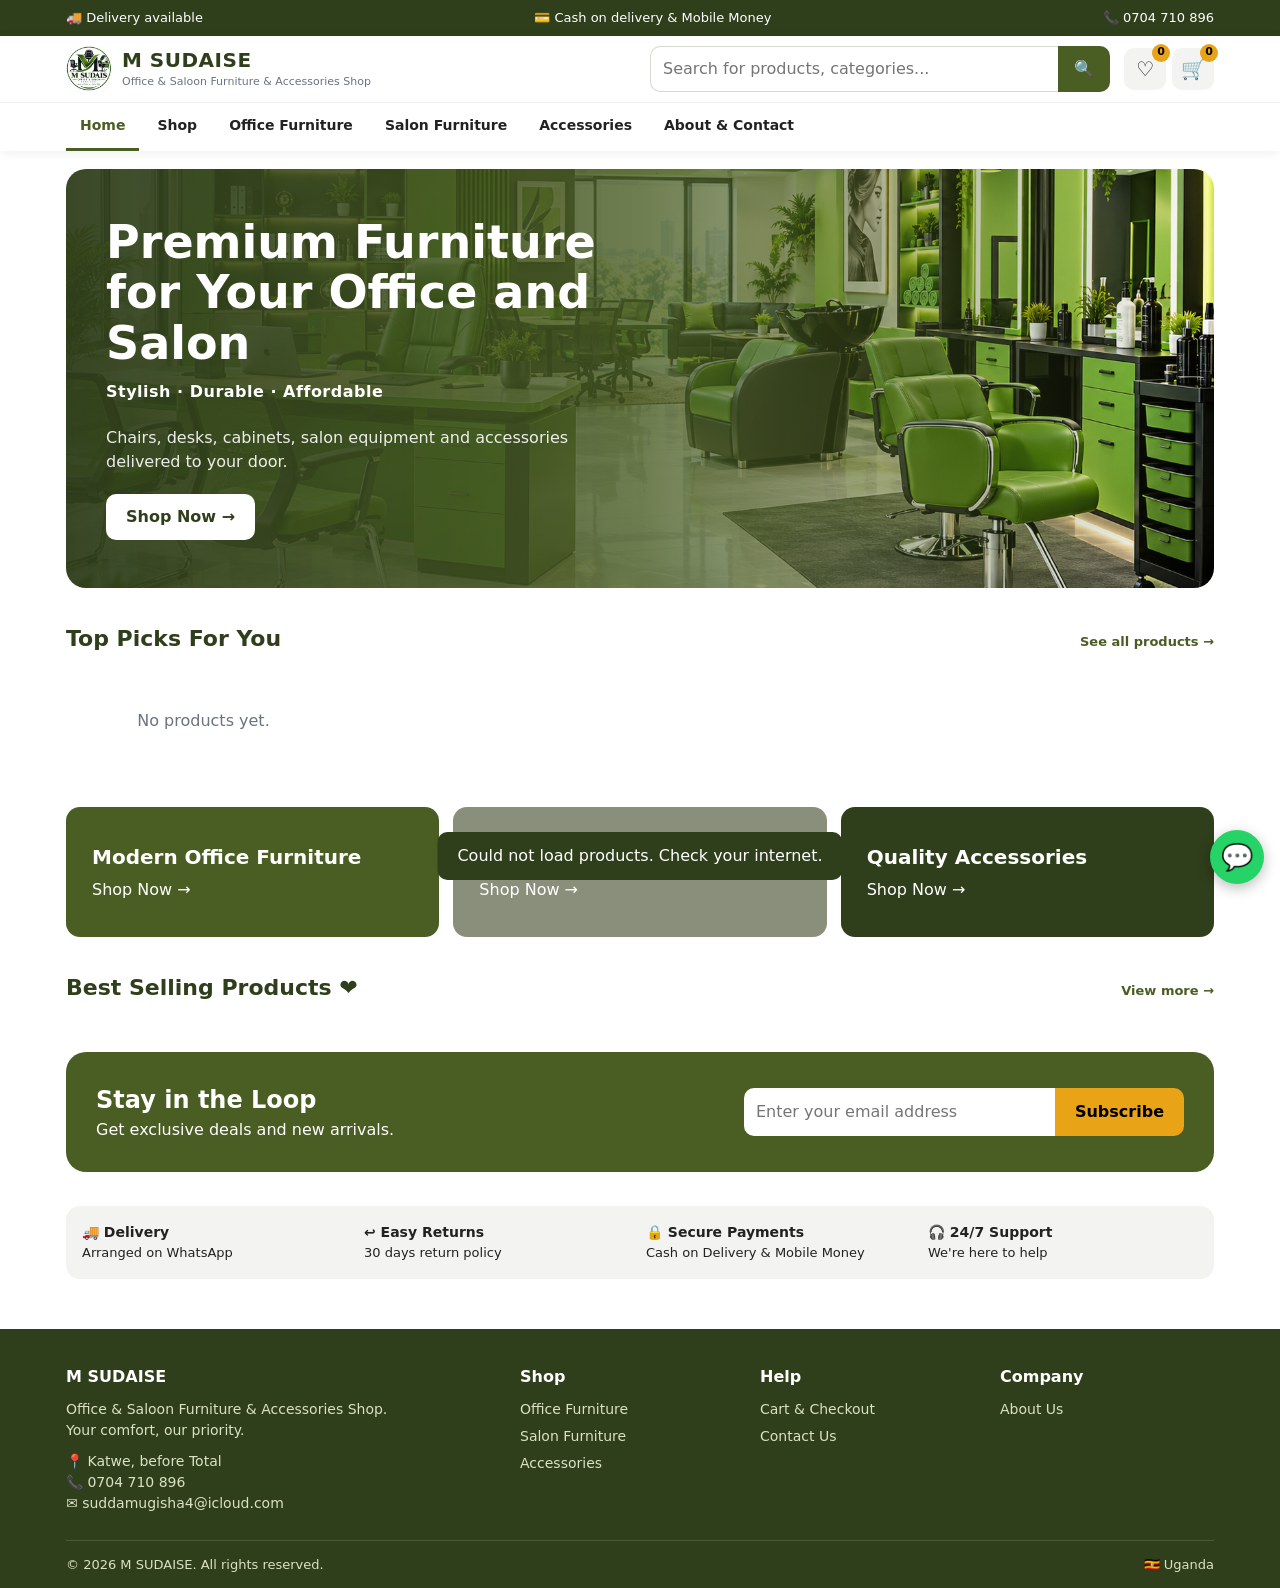
<file: index.html>
<!DOCTYPE html>
<html lang="en"><head><meta charset="utf-8">
<title>M SUDAISE Furniture Store | Office & Salon Furniture in Katwe, Kampala</title>
<meta name="description" content="M SUDAISE Furniture Store in Katwe, Kampala, Uganda. Office chairs, desks, salon chairs, barber chairs, wash basins, mirrors and accessories. Order on WhatsApp 0704 710 896.">
<meta name="keywords" content="M SUDAISE furniture store, office furniture Kampala, salon furniture Uganda, barber chairs, salon chairs, office chairs, Katwe furniture shop">
<meta name="robots" content="index,follow">
<meta name="application-name" content="M SUDAISE Furniture Store"><meta name="apple-mobile-web-app-title" content="M SUDAISE Furniture Store"><meta name="theme-color" content="#4a5d23">
<link rel="icon" href="logo.png">
<meta property="og:type" content="website"><meta property="og:site_name" content="M SUDAISE Furniture Store"><meta property="og:title" content="M SUDAISE Furniture Store | Office & Salon Furniture in Katwe, Kampala"><meta property="og:description" content="M SUDAISE Furniture Store in Katwe, Kampala, Uganda. Buy office chairs, desks, reception chairs, filing cabinets, salon chairs, barber chairs, wash basins, mirrors, trolleys and accessories. Order on WhatsApp 0704 710 896."><meta property="og:image" content="hero.png">
<script>
(function(){var o=location.origin+location.pathname.replace(/[^\/]*$/,'');
var d="M SUDAISE Furniture Store in Katwe, Kampala, Uganda. Office chairs, desks, salon chairs, barber chairs, wash basins, mirrors and accessories. Order on WhatsApp 0704 710 896.";
var j=[{"@context":"https://schema.org","@type":"WebSite","name":"M SUDAISE Furniture Store","alternateName":["M SUDAISE","M SUDAISE FURNITURE STORE"],"url":o},
{"@context":"https://schema.org","@type":"FurnitureStore","name":"M SUDAISE Furniture Store","description":d,"url":o,"telephone":"+256704710896","email":"suddamugisha4@icloud.com","image":o+"hero.png","logo":o+"logo.png","address":{"@type":"PostalAddress","streetAddress":"Katwe, before Total","addressLocality":"Kampala","addressCountry":"UG"},"openingHours":"Mo-Sa 08:00-18:00"}];
var s=document.createElement('script');s.type='application/ld+json';s.text=JSON.stringify(j);document.head.appendChild(s);})();
</script>
<meta name="viewport" content="width=device-width,initial-scale=1">


<link rel="stylesheet" href="style.css"></head><body>
<main class="wrap">
 <section class="hero"><div class="t"><h1>Premium Furniture for Your Office and Salon</h1><div class="tags">Stylish · Durable · Affordable</div><p>Chairs, desks, cabinets, salon equipment and accessories delivered to your door.</p><a class="btn" href="shop.html">Shop Now →</a></div><div></div></section>
  <section class="sec"><h2>Top Picks For You <a href="shop.html">See all products →</a></h2><div class="grid" id="top"></div></section>
 <section class="promos">
  <a class="promo" href="shop.html?g=office"><h3>Modern Office Furniture</h3><span>Shop Now →</span></a>
  <a class="promo" href="shop.html?g=salon"><h3>Stylish Salon Equipment</h3><span>Shop Now →</span></a>
  <a class="promo" href="shop.html?g=acc"><h3>Quality Accessories</h3><span>Shop Now →</span></a>
 </section>
 <section class="sec"><h2>Best Selling Products ❤ <a href="shop.html">View more →</a></h2><div class="grid" id="best"></div></section>
 <section class="news"><div><h2>Stay in the Loop</h2><p>Get exclusive deals and new arrivals.</p></div>
  <form onsubmit="event.preventDefault();toast('Thanks for subscribing!');this.reset()"><input type="email" required placeholder="Enter your email address"><button class="btn">Subscribe</button></form></section>
 <section class="trust"><div><b>🚚 Delivery</b>Arranged on WhatsApp</div><div><b>↩ Easy Returns</b>30 days return policy</div><div><b>🔒 Secure Payments</b>Cash on Delivery & Mobile Money</div><div><b>🎧 24/7 Support</b>We're here to help</div></section>
</main>
<script src="config.js"></script>
<script src="app.js"></script>
<script>
layout('index.html');
Store.load().then(()=>{
const P=Store.products();
document.getElementById('top').innerHTML=P.filter(p=>p.featured).slice(0,4).map(card).join('')||'<p class="empty">No products yet.</p>';
document.getElementById('best').innerHTML=P.filter(p=>p.best).slice(0,4).map(card).join('');
});
</script></body></html>
</file>
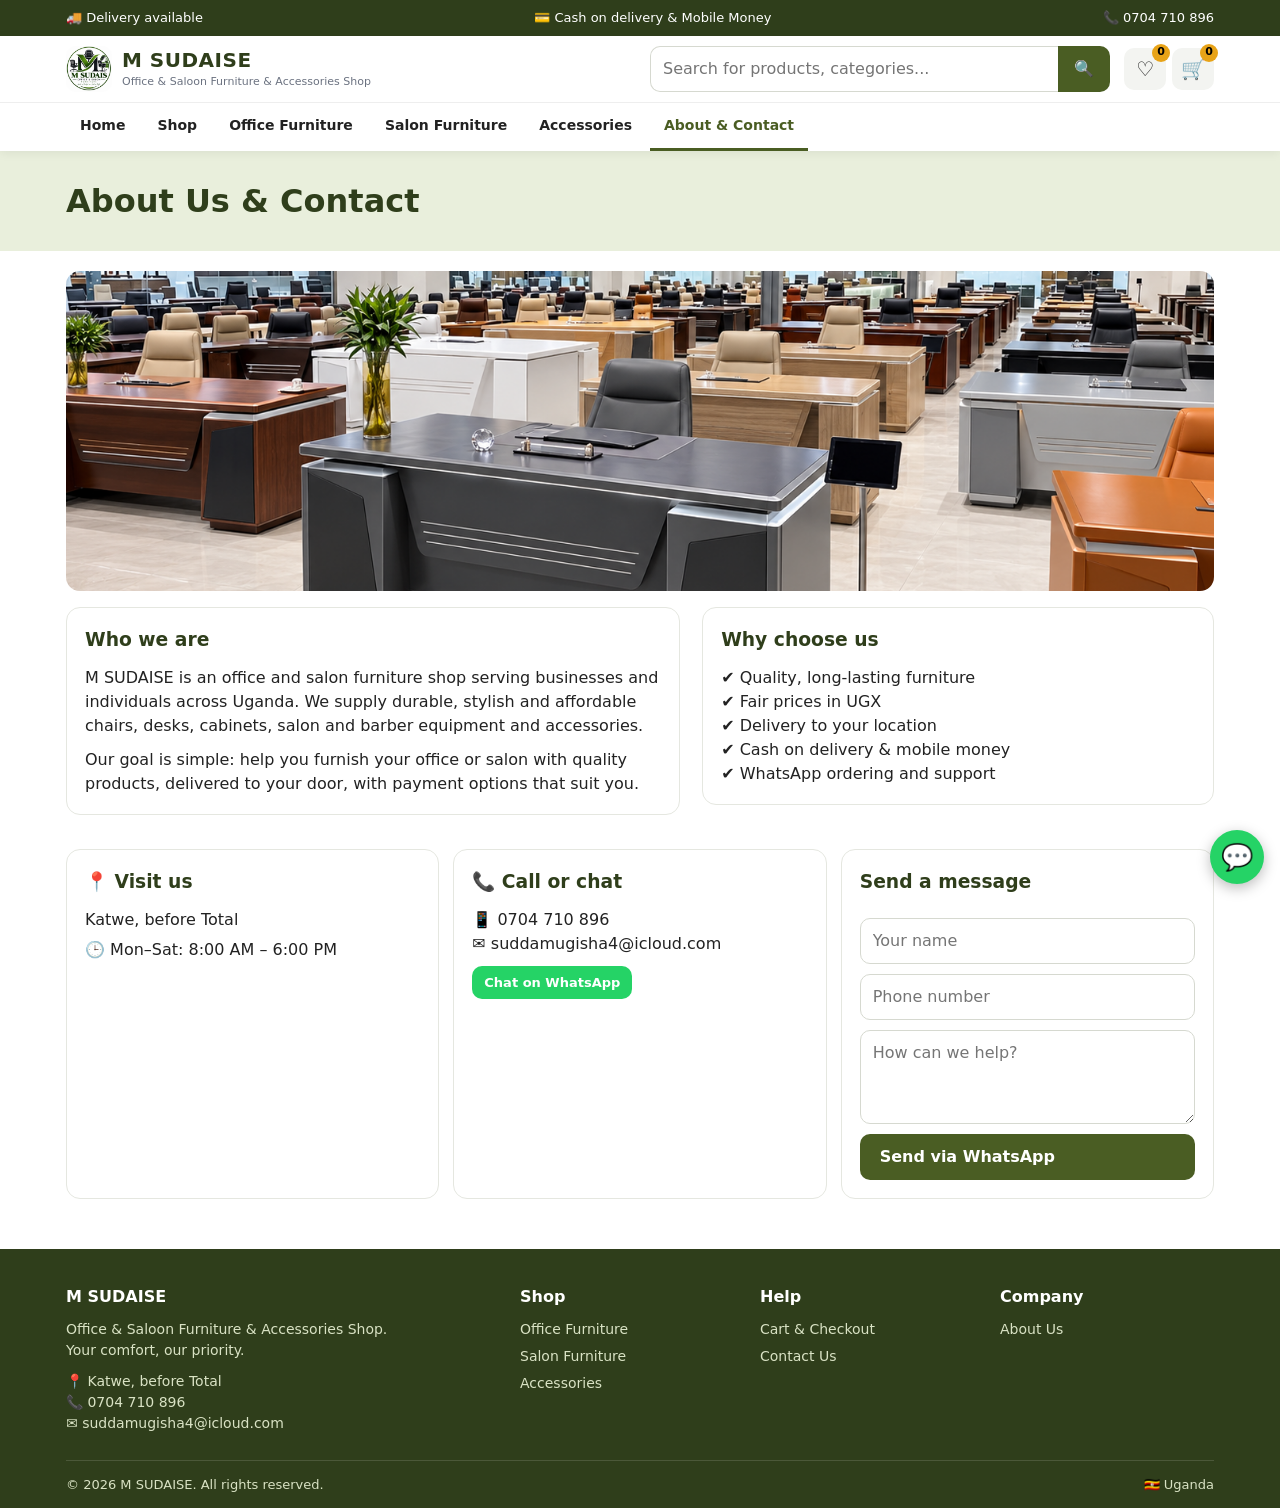
<file: about.html>
<!DOCTYPE html>
<html lang="en"><head><meta charset="utf-8">
<title>About & Contact | M SUDAISE Furniture Store, Katwe Kampala</title>
<meta name="description" content="About M SUDAISE Furniture Store, an office and salon furniture shop in Katwe, Kampala, Uganda. Call 0704 710 896 or WhatsApp us.">
<meta name="keywords" content="M SUDAISE contact, furniture shop Katwe, Kampala furniture store">
<meta name="robots" content="index,follow">
<meta name="theme-color" content="#4a5d23">
<link rel="icon" href="logo.png">
<meta property="og:type" content="website"><meta property="og:site_name" content="M SUDAISE Furniture Store"><meta property="og:title" content="About & Contact | M SUDAISE Furniture Store, Katwe Kampala"><meta property="og:description" content="About M SUDAISE Furniture Store, an office and salon furniture shop in Katwe, Kampala, Uganda. Call 0704 710 896 or WhatsApp us."><meta property="og:image" content="hero.png">
<meta name="viewport" content="width=device-width,initial-scale=1">
<link rel="stylesheet" href="style.css"></head><body>
<div class="page-h"><div class="wrap"><h1>About Us & Contact</h1></div></div>
<main class="wrap">
 <img class="about-img" src="shop.png" alt="M SUDAISE shop" onerror="this.remove()">
 <section class="two" style="grid-template-columns:1.2fr 1fr">
  <div class="box"><h3>Who we are</h3>
   <p>M SUDAISE is an office and salon furniture shop serving businesses and individuals across Uganda. We supply durable, stylish and affordable chairs, desks, cabinets, salon and barber equipment and accessories.</p>
   <p style="margin-top:10px">Our goal is simple: help you furnish your office or salon with quality products, delivered to your door, with payment options that suit you.</p></div>
  <div class="box"><h3>Why choose us</h3><p>✔ Quality, long-lasting furniture<br>✔ Fair prices in UGX<br>✔ Delivery to your location<br>✔ Cash on delivery & mobile money<br>✔ WhatsApp ordering and support</p></div>
 </section>
 <section class="sec three" id="contact">
  <div class="box"><h3>📍 Visit us</h3><p id="loc"></p><p id="hrs" style="margin-top:6px"></p></div>
  <div class="box"><h3>📞 Call or chat</h3><p id="ph"></p><p id="em"></p><a class="btn wa sm" id="wab" target="_blank" style="margin-top:10px">Chat on WhatsApp</a></div>
  <form class="box f" onsubmit="event.preventDefault();send(this)"><h3>Send a message</h3>
   <input name="n" placeholder="Your name" required><input name="p" placeholder="Phone number" required><textarea name="m" rows="3" placeholder="How can we help?" required></textarea><button class="btn">Send via WhatsApp</button></form>
 </section>
</main>
<script src="config.js"></script>
<script src="app.js"></script>
<script>
layout('about.html');
const s=Store.settings();
loc.textContent=s.location;hrs.textContent='🕒 '+s.hours;ph.textContent='📱 '+s.phone;em.textContent='✉️ '+s.email;wab.href=waLink('Hello M SUDAISE, I need help.');
function send(f){window.open(waLink(`Message from ${f.n.value} (${f.p.value}): ${f.m.value}`),'_blank');f.reset()}
</script></body></html>
</file>
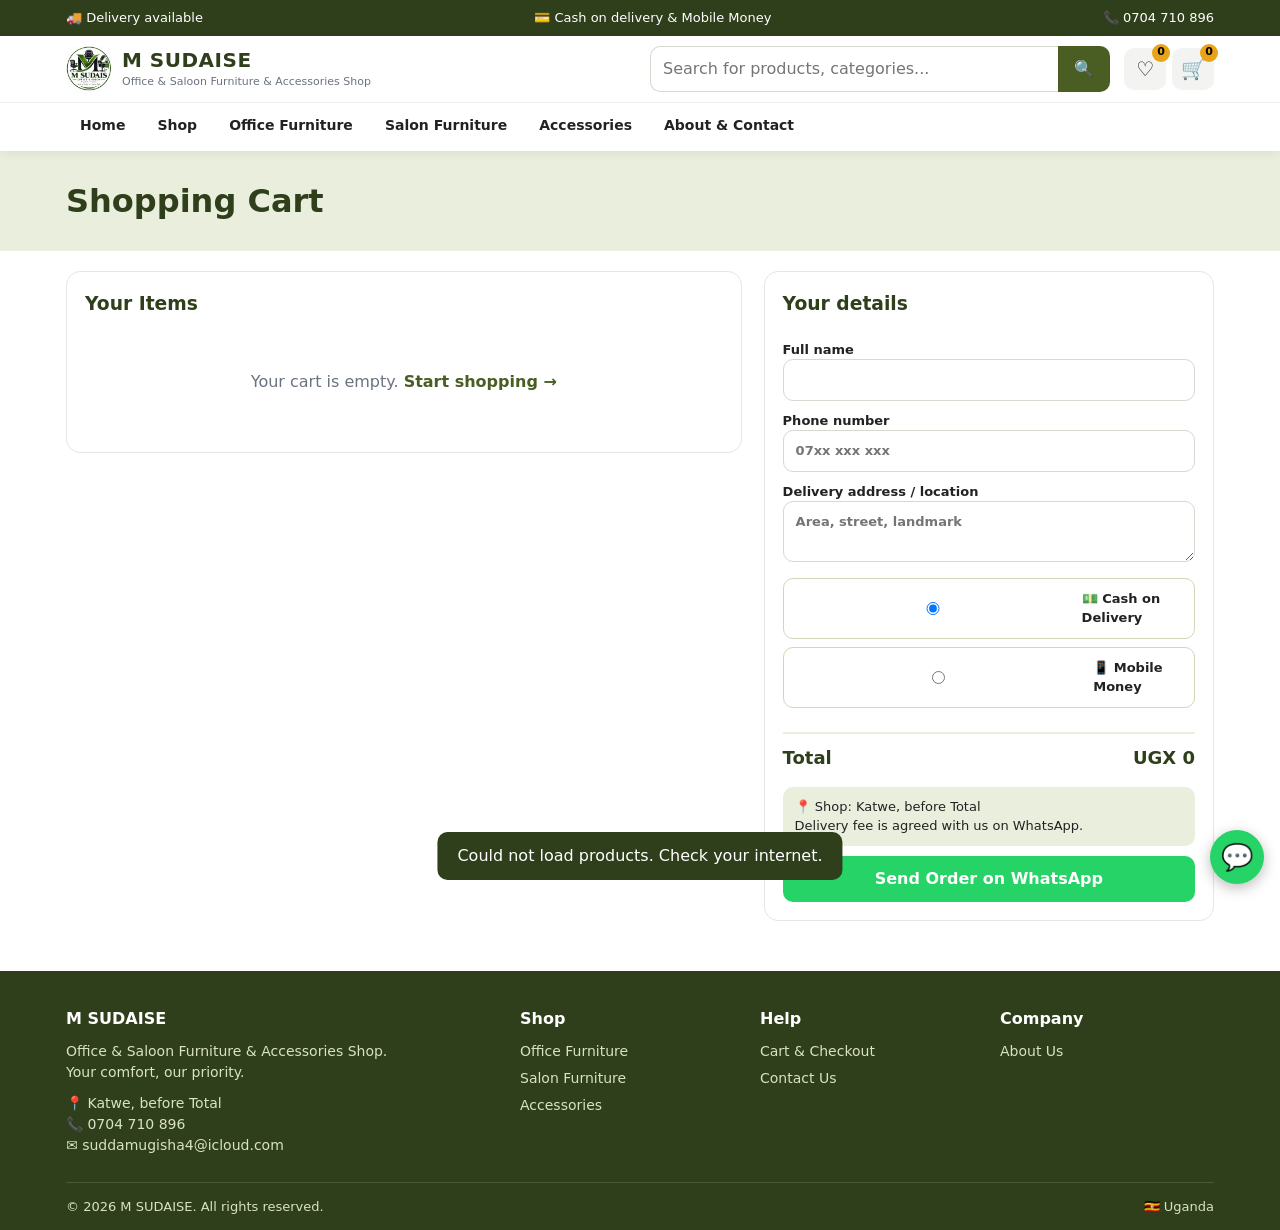
<file: cart.html>
<!DOCTYPE html>
<html lang="en"><head><meta charset="utf-8">
<title>Your Cart | M SUDAISE Furniture Store</title>
<meta name="description" content="Review your items and send your order on WhatsApp to M SUDAISE Furniture Store, Katwe, Kampala.">
<meta name="robots" content="noindex,follow">
<meta name="theme-color" content="#4a5d23">
<link rel="icon" href="logo.png">
<meta property="og:type" content="website"><meta property="og:site_name" content="M SUDAISE Furniture Store"><meta property="og:title" content="Your Cart | M SUDAISE Furniture Store"><meta property="og:description" content="Review your items and send your order on WhatsApp to M SUDAISE Furniture Store, Katwe, Kampala."><meta property="og:image" content="hero.png">
<meta name="viewport" content="width=device-width,initial-scale=1">
<link rel="stylesheet" href="style.css"></head><body>
<div class="page-h"><div class="wrap"><h1>Shopping Cart</h1></div></div>
<main class="wrap">
 <div class="two">
  <div class="box"><h3>Your Items</h3><div id="items"></div></div>
  <form class="box f" id="co" onsubmit="event.preventDefault();order()"><h3>Your details</h3>
   <label>Full name<input name="name" required></label>
   <label>Phone number<input name="phone" type="tel" required placeholder="07xx xxx xxx"></label>
   <label>Delivery address / location<textarea name="addr" rows="2" required placeholder="Area, street, landmark"></textarea></label>
   <div class="pay"><label><input type="radio" name="pay" value="Cash on Delivery" checked> 💵 Cash on Delivery</label>
   <label><input type="radio" name="pay" value="Mobile Money"> 📱 Mobile Money</label></div>
   <div class="sum" id="sum"></div>
   <div class="note">📍 Shop: <span id="loc"></span><br>Delivery fee is agreed with us on WhatsApp.</div>
   <button class="btn wa" style="justify-content:center">Send Order on WhatsApp</button>
  </form>
 </div>
</main>
<script src="config.js"></script>
<script src="app.js"></script>
<script>
layout('cart.html');
document.getElementById('loc').textContent=Store.settings().location;
function lines(){const P=Store.products();return Cart.get().map(i=>({...i,p:P.find(x=>x.id===i.id)})).filter(x=>x.p)}
function total(){return lines().reduce((a,x)=>a+x.p.price*x.q,0)}
function draw(){
  const L=lines();
  document.getElementById('items').innerHTML=L.length?L.map(x=>`<div class="ci"><img src="${img(x.p)}"><div><b>${esc(x.p.name)}</b><div class="price">${fmt(x.p.price)}</div>
  <div class="qty" style="margin-top:4px"><button onclick="chg('${x.id}',-1)">−</button><span>${x.q}</span><button onclick="chg('${x.id}',1)">+</button></div></div>
  <div style="text-align:right"><b>${fmt(x.p.price*x.q)}</b><br><button class="btn red sm" onclick="rm('${x.id}')">Remove</button></div></div>`).join(''):'<p class="empty">Your cart is empty. <a href="shop.html" style="color:var(--g);font-weight:700">Start shopping →</a></p>';
  document.getElementById('sum').innerHTML=`<div class="tot"><span>Total</span><span>${fmt(total())}</span></div>`;
}
function chg(id,d){const c=Cart.get(),i=c.find(x=>x.id===id),p=Store.products().find(x=>x.id===id);i.q=Math.max(1,Math.min(p.stock||99,i.q+d));Cart.save(c);draw()}
function rm(id){Cart.save(Cart.get().filter(x=>x.id!==id));draw()}
function order(){
  const f=document.getElementById('co'),L=lines();if(!L.length)return toast('Your cart is empty');
  const t=`*New order – M SUDAISE*\n`+L.map(x=>`• ${x.p.name} x${x.q} = ${fmt(x.p.price*x.q)}`).join('\n')+`\n*Total: ${fmt(total())}* (delivery fee to be agreed)\n\nName: ${f.name.value}\nPhone: ${f.phone.value}\nAddress: ${f.addr.value}\nPayment: ${f.pay.value}`;
  window.location.href=waLink(t);
}
Store.load().then(draw);
</script></body></html>
</file>
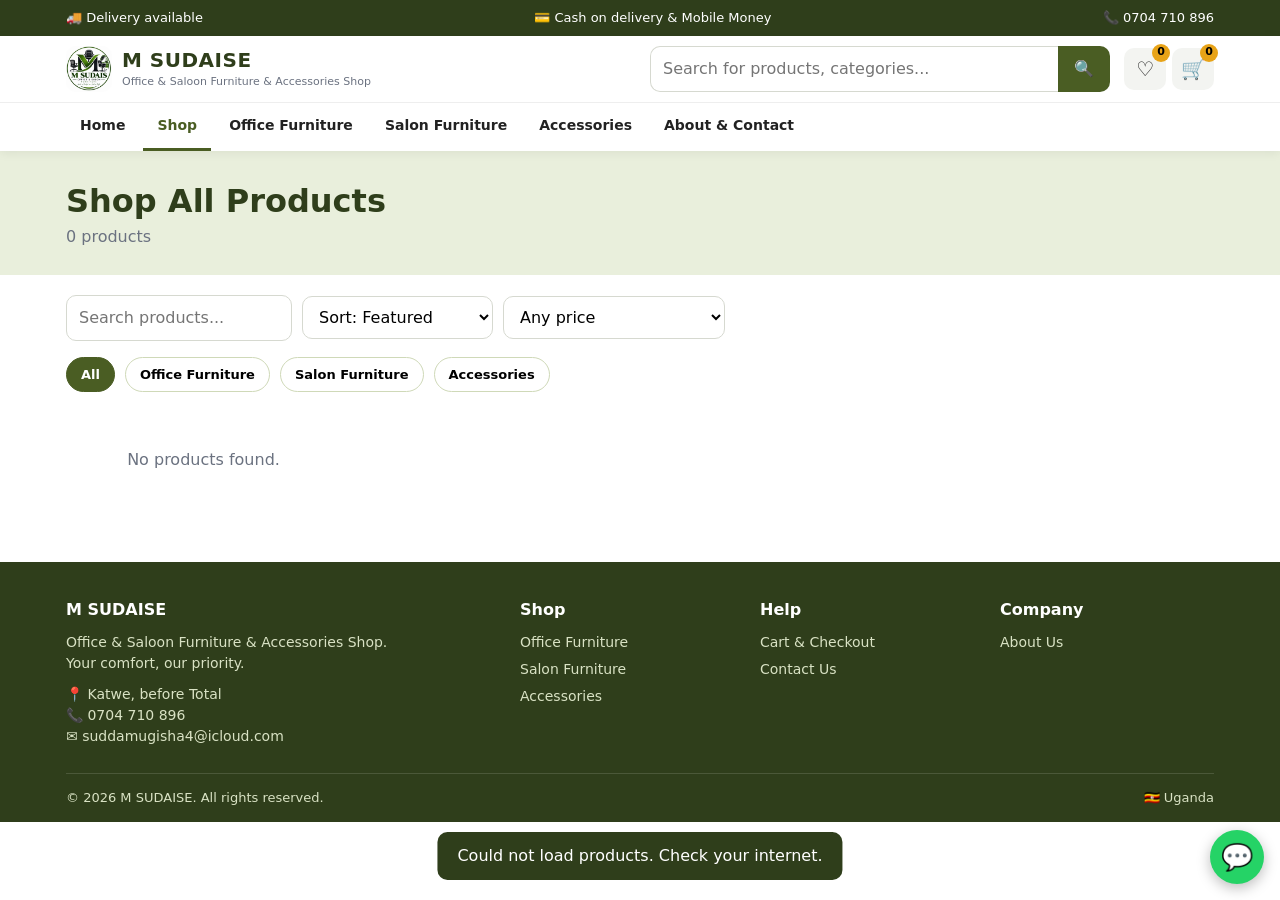
<file: shop.html>
<!DOCTYPE html>
<html lang="en"><head><meta charset="utf-8">
<title>Shop Office & Salon Furniture | M SUDAISE Furniture Store</title>
<meta name="description" content="Browse office chairs, desks, salon chairs, barber chairs, wash basins, mirrors and trolleys from M SUDAISE Furniture Store, Katwe, Kampala. Prices in UGX, order via WhatsApp.">
<meta name="keywords" content="office furniture prices Uganda, salon chairs Kampala, barber chair UGX, M SUDAISE shop">
<meta name="robots" content="index,follow">
<meta name="theme-color" content="#4a5d23">
<link rel="icon" href="logo.png">
<meta property="og:type" content="website"><meta property="og:site_name" content="M SUDAISE Furniture Store"><meta property="og:title" content="Shop Office & Salon Furniture | M SUDAISE Furniture Store"><meta property="og:description" content="Browse office chairs, desks, salon chairs, barber chairs, wash basins, mirrors and trolleys from M SUDAISE Furniture Store, Katwe, Kampala. Prices in UGX, order via WhatsApp."><meta property="og:image" content="hero.png">
<meta name="viewport" content="width=device-width,initial-scale=1">
<link rel="stylesheet" href="style.css"></head><body>
<div class="page-h"><div class="wrap"><h1 id="ttl">Shop All Products</h1><p id="cnt" style="color:var(--mut)"></p></div></div>
<main class="wrap">
 <div class="toolbar">
  <input id="q" placeholder="Search products..." oninput="draw()">
  <select id="sort" onchange="draw()"><option value="">Sort: Featured</option><option value="lo">Price: Low to High</option><option value="hi">Price: High to Low</option><option value="az">Name A–Z</option></select>
  <select id="maxp" onchange="draw()"><option value="0">Any price</option><option value="300000">Under UGX 300,000</option><option value="600000">Under UGX 600,000</option><option value="1000000">Under UGX 1,000,000</option></select>
 </div>
 <div class="toolbar" id="chips"></div>
 <div class="grid" id="grid"></div>
</main>
<script src="config.js"></script>
<script src="app.js"></script>
<script>
layout('shop.html');
const U=new URLSearchParams(location.search);
let g=U.get('g')||'',c=U.get('c')||'',wishOnly=U.get('wish')==='1';
document.getElementById('q').value=U.get('q')||'';
function chips(){
  const all=[['','All'],...Object.entries(CATS).map(([k,v])=>[k,v.label])];
  let h=all.map(([k,l])=>`<button class="chip ${!c&&g===k?'on':''}" onclick="g='${k}';c='';chips();draw()">${l}</button>`).join('');
  const subs=g?CATS[g].items:[];
  if(subs.length>1)h+='<span style="width:100%"></span>'+subs.map(s=>`<button class="chip ${c===s?'on':''}" onclick="c='${s}';chips();draw()">${ICON[s]} ${s}</button>`).join('');
  document.getElementById('chips').innerHTML=h;
}
function draw(){
  let L=Store.products();const q=document.getElementById('q').value.toLowerCase().trim(),mp=+document.getElementById('maxp').value,s=document.getElementById('sort').value;
  if(wishOnly)L=L.filter(p=>Wish.get().includes(p.id));
  if(c)L=L.filter(p=>p.category===c);else if(g)L=L.filter(p=>groupOf(p.category)===g);
  if(q)L=L.filter(p=>(p.name+p.category+p.desc).toLowerCase().includes(q));
  if(mp)L=L.filter(p=>p.price<=mp);
  if(s==='lo')L.sort((a,b)=>a.price-b.price);if(s==='hi')L.sort((a,b)=>b.price-a.price);if(s==='az')L.sort((a,b)=>a.name.localeCompare(b.name));
  document.getElementById('ttl').textContent=wishOnly?'My Wishlist':c||(g?CATS[g].label:'Shop All Products');
  document.getElementById('cnt').textContent=L.length+' product'+(L.length==1?'':'s');
  document.getElementById('grid').innerHTML=L.map(card).join('')||'<p class="empty">No products found.</p>';
}
chips();document.getElementById('grid').innerHTML='<p class="empty">Loading products...</p>';Store.load().then(draw);
</script></body></html>
</file>
<file: style.css>
:root{--g:#4a5d23;--gd:#2f3e1b;--gl:#e9efdc;--gm:#cfd9b8;--grey:#f3f4f1;--tx:#222;--mut:#6b7280;--acc:#e8a317;--red:#c0392b;--r:14px}
*{box-sizing:border-box;margin:0;padding:0}
body{font-family:'Segoe UI',system-ui,Arial,sans-serif;color:var(--tx);background:#fff;line-height:1.5}
a{color:inherit;text-decoration:none}img{max-width:100%;display:block}
button,input,select,textarea{font:inherit}
.wrap{max-width:1180px;margin:0 auto;padding:0 16px}
.topbar{background:var(--gd);color:#fff;font-size:13px}
.topbar .wrap{display:flex;justify-content:space-between;gap:12px;padding:8px 16px;flex-wrap:wrap}
header.main{position:sticky;top:0;z-index:50;background:#fff;box-shadow:0 2px 10px #0001}
.hrow{display:flex;align-items:center;gap:14px;padding:10px 16px;max-width:1180px;margin:0 auto}
.logo{display:flex;align-items:center;gap:10px;font-weight:800;color:var(--gd);line-height:1.1}
.logo .mark{width:46px;height:46px;border-radius:10px;background:var(--g);color:#fff;display:grid;place-items:center;font-size:20px;overflow:hidden}.logo .mark img{width:100%;height:100%;object-fit:contain;background:#fff}
.logo b{font-size:20px;letter-spacing:.5px;display:block}.logo small{font-weight:500;font-size:11px;color:var(--mut)}
.search{flex:1;display:flex;max-width:460px;margin-left:auto}
.search input{flex:1;border:1px solid #d6d9d0;border-right:0;border-radius:10px 0 0 10px;padding:10px 12px;min-width:0}
.search button{background:var(--g);color:#fff;border:0;padding:0 16px;border-radius:0 10px 10px 0;cursor:pointer}
.icons{display:flex;gap:6px}
.ibtn{position:relative;display:grid;place-items:center;width:42px;height:42px;border-radius:10px;font-size:20px;background:var(--grey);cursor:pointer;border:0}
.ibtn .n{position:absolute;top:-4px;right:-4px;background:var(--acc);color:#000;font-size:11px;font-weight:700;border-radius:99px;min-width:18px;height:18px;display:grid;place-items:center}
nav.menu{border-top:1px solid #eee}
nav.menu .wrap{display:flex;gap:4px;overflow-x:auto}
nav.menu a{padding:12px 14px;font-size:14px;font-weight:600;white-space:nowrap;border-bottom:3px solid transparent}
nav.menu a:hover,nav.menu a.on{color:var(--g);border-color:var(--g)}
.btn{display:inline-flex;align-items:center;gap:8px;background:var(--g);color:#fff;border:0;padding:11px 20px;border-radius:10px;font-weight:600;cursor:pointer;transition:.2s}
.btn:hover{background:var(--gd)}.btn.alt{background:#fff;color:var(--g);border:1.5px solid var(--g)}
.btn.wa{background:#25d366;color:#fff}.btn.red{background:var(--red)}.btn.sm{padding:7px 12px;font-size:13px}
.hero{background:linear-gradient(90deg,#2f3e1bf2 0%,#4a5d23cc 50%,#4a5d2300 100%),url(hero.png) center/cover,linear-gradient(105deg,var(--gd),var(--g) 55%,#7a8f45);min-height:340px;color:#fff;border-radius:20px;margin:18px 0;overflow:hidden;display:grid;grid-template-columns:1.1fr .9fr;align-items:center}.hero .t{max-width:600px}
.hero .t{padding:48px 40px}.hero h1{font-size:clamp(28px,4.5vw,46px);line-height:1.1;margin-bottom:12px}
.hero p{opacity:.9;margin-bottom:20px}.hero .tags{margin-bottom:22px;font-weight:600;letter-spacing:.5px}
.hero .art{display:flex;gap:10px;justify-content:center;padding:20px;font-size:90px}
.hero .btn{background:#fff;color:var(--gd)}
.cats{display:grid;grid-template-columns:repeat(auto-fit,minmax(110px,1fr));gap:12px;margin:22px 0}
.cat{background:var(--gl);border-radius:var(--r);padding:16px 8px;text-align:center;font-size:13px;font-weight:600;transition:.2s}
.cat:hover{background:var(--gm);transform:translateY(-3px)}.cat span{display:block;font-size:30px;margin-bottom:6px}
.sec{margin:34px 0}.sec h2{font-size:22px;color:var(--gd);margin-bottom:14px;display:flex;justify-content:space-between;align-items:baseline}
.sec h2 a{font-size:13px;color:var(--g);font-weight:600}
.grid{display:grid;grid-template-columns:repeat(auto-fill,minmax(220px,1fr));gap:16px}
.card{background:#fff;border:1px solid #e5e7e0;border-radius:var(--r);overflow:hidden;position:relative;display:flex;flex-direction:column;transition:.2s}
.card:hover{box-shadow:0 8px 24px #0002;transform:translateY(-3px)}
.card .im{aspect-ratio:1/1;background:var(--grey);cursor:pointer}.card .im img{width:100%;height:100%;object-fit:cover}
.card .b{padding:12px;display:flex;flex-direction:column;gap:4px;flex:1}
.card h3{font-size:14px;font-weight:600}.card .cat-l{font-size:12px;color:var(--mut)}
.price{font-weight:800;color:var(--gd)}.old{font-size:12px;color:var(--mut);text-decoration:line-through;margin-left:6px;font-weight:400}
.card .row{display:flex;justify-content:space-between;align-items:center;margin-top:auto;padding-top:8px}
.add{background:var(--g);color:#fff;border:0;width:38px;height:38px;border-radius:50%;cursor:pointer;font-size:16px}
.add:hover{background:var(--gd)}
.badge{position:absolute;top:10px;left:10px;background:var(--g);color:#fff;font-size:11px;font-weight:700;padding:3px 8px;border-radius:6px;z-index:2}
.badge.out{background:var(--red)}.wish{position:absolute;top:8px;right:8px;background:#fff;border:0;width:34px;height:34px;border-radius:50%;cursor:pointer;font-size:16px;z-index:2;box-shadow:0 2px 6px #0002}
.promos{display:grid;grid-template-columns:repeat(auto-fit,minmax(250px,1fr));gap:14px;margin:30px 0}
.promo{border-radius:var(--r);padding:26px;color:#fff;background:var(--g);min-height:130px;display:flex;flex-direction:column;justify-content:center;gap:6px}
.promo:nth-child(2){background:#8a8f7c}.promo:nth-child(3){background:var(--gd)}.promo h3{font-size:20px}
.news{background:var(--g);color:#fff;border-radius:20px;padding:30px;display:flex;gap:20px;align-items:center;justify-content:space-between;flex-wrap:wrap;margin:34px 0}
.news form{display:flex;gap:0;flex:1;min-width:260px;max-width:440px}
.news input{flex:1;padding:12px;border:0;border-radius:10px 0 0 10px;min-width:0}.news button{border-radius:0 10px 10px 0;background:var(--acc);color:#000}
.trust{display:grid;grid-template-columns:repeat(auto-fit,minmax(200px,1fr));gap:12px;background:var(--grey);border-radius:var(--r);padding:16px;margin:24px 0}
.trust div{font-size:13px}.trust b{display:block;font-size:14px}
footer.ft{background:var(--gd);color:#d9e2c4;margin-top:50px;padding:36px 0 0}
.fgrid{display:grid;grid-template-columns:2fr 1fr 1fr 1fr;gap:26px}
footer h4{color:#fff;margin-bottom:10px}footer li{list-style:none;margin:6px 0;font-size:14px}footer a:hover{color:#fff}
.fbot{border-top:1px solid #ffffff22;margin-top:26px;padding:14px 0;font-size:13px;display:flex;justify-content:space-between;flex-wrap:wrap;gap:8px}
.page-h{background:var(--gl);padding:26px 0;margin-bottom:20px}.page-h h1{color:var(--gd)}
.toolbar{display:flex;gap:10px;flex-wrap:wrap;align-items:center;margin-bottom:16px}
.chip{border:1.5px solid var(--gm);background:#fff;padding:7px 14px;border-radius:99px;cursor:pointer;font-size:13px;font-weight:600}
.chip.on{background:var(--g);color:#fff;border-color:var(--g)}
.toolbar input,.toolbar select,.f input,.f select,.f textarea{border:1px solid #d6d9d0;border-radius:10px;padding:10px 12px;background:#fff;width:100%}
.toolbar input,.toolbar select{width:auto}
.modal{position:fixed;inset:0;background:#000a;z-index:100;display:none;place-items:center;padding:14px;overflow:auto}
.modal.show{display:grid}.mbox{background:#fff;border-radius:18px;max-width:820px;width:100%;display:grid;grid-template-columns:1fr 1fr;overflow:hidden;position:relative}
.mbox .mi{background:var(--grey)}.mbox .mi img{width:100%;height:100%;object-fit:cover;min-height:280px}
.mbox .mb{padding:24px;display:flex;flex-direction:column;gap:10px}.mbox h2{color:var(--gd)}
.x{position:absolute;top:10px;right:12px;background:#fff;border:0;width:34px;height:34px;border-radius:50%;font-size:18px;cursor:pointer}
.qty{display:inline-flex;align-items:center;border:1px solid #d6d9d0;border-radius:10px;overflow:hidden}
.qty button{width:34px;height:34px;border:0;background:var(--grey);cursor:pointer;font-size:16px}.qty span{min-width:36px;text-align:center;font-weight:600}
.two{display:grid;grid-template-columns:1.5fr 1fr;gap:22px;align-items:start}
.box{background:#fff;border:1px solid #e5e7e0;border-radius:var(--r);padding:18px}.box h3{color:var(--gd);margin-bottom:12px}
.ci{display:grid;grid-template-columns:70px 1fr auto;gap:12px;align-items:center;padding:10px 0;border-bottom:1px solid #eee}
.ci img{width:70px;height:70px;object-fit:cover;border-radius:10px}
.f{display:grid;gap:10px}.f label{font-size:13px;font-weight:600}.f .r2{display:grid;grid-template-columns:1fr 1fr;gap:10px}
.sum div{display:flex;justify-content:space-between;padding:6px 0}.sum .tot{font-size:18px;font-weight:800;border-top:2px solid var(--gl);margin-top:6px;padding-top:10px;color:var(--gd)}
.pay label{display:flex;gap:10px;align-items:center;border:1.5px solid var(--gm);border-radius:10px;padding:10px;margin-bottom:8px;cursor:pointer;font-weight:600}
.note{background:var(--gl);border-radius:10px;padding:10px 12px;font-size:13px}
.steps{display:flex;gap:6px;margin:10px 0}.steps div{flex:1;text-align:center;font-size:12px;padding:8px 4px;border-radius:8px;background:var(--grey);color:var(--mut)}
.steps .done{background:var(--g);color:#fff}
.empty{text-align:center;padding:40px;color:var(--mut)}
.tbl{width:100%;border-collapse:collapse;font-size:14px}.tbl th,.tbl td{padding:10px 8px;border-bottom:1px solid #eee;text-align:left;vertical-align:middle}
.tbl th{background:var(--grey)}.tbl img{width:46px;height:46px;object-fit:cover;border-radius:8px}
.tabs{display:flex;gap:8px;margin-bottom:16px;flex-wrap:wrap}
.stat{display:grid;grid-template-columns:repeat(auto-fit,minmax(150px,1fr));gap:12px;margin-bottom:18px}
.stat div{background:var(--gl);border-radius:var(--r);padding:14px}.stat b{font-size:24px;color:var(--gd);display:block}
.low{color:var(--red);font-weight:700}
.toast{position:fixed;bottom:20px;left:50%;transform:translateX(-50%) translateY(80px);background:var(--gd);color:#fff;padding:12px 20px;border-radius:10px;z-index:200;transition:.3s;opacity:0}
.toast.show{transform:translateX(-50%);opacity:1}
.wa-float{position:fixed;right:16px;bottom:16px;background:#25d366;color:#fff;width:54px;height:54px;border-radius:50%;display:grid;place-items:center;font-size:26px;box-shadow:0 4px 14px #0004;z-index:60}
.three{display:grid;grid-template-columns:repeat(auto-fit,minmax(240px,1fr));gap:14px}
@media(max-width:820px){.hero{grid-template-columns:1fr}.hero .art{display:none}.hero .t{padding:30px 22px}.fgrid{grid-template-columns:1fr 1fr}.two{grid-template-columns:1fr}.mbox{grid-template-columns:1fr}.search{order:5;flex-basis:100%;max-width:none}.hrow{flex-wrap:wrap}.logo small{display:none}.icons{margin-left:auto}.tbl{display:block;overflow-x:auto}}

.about-img{width:100%;max-height:320px;object-fit:cover;border-radius:var(--r);margin-bottom:16px}
</file>
